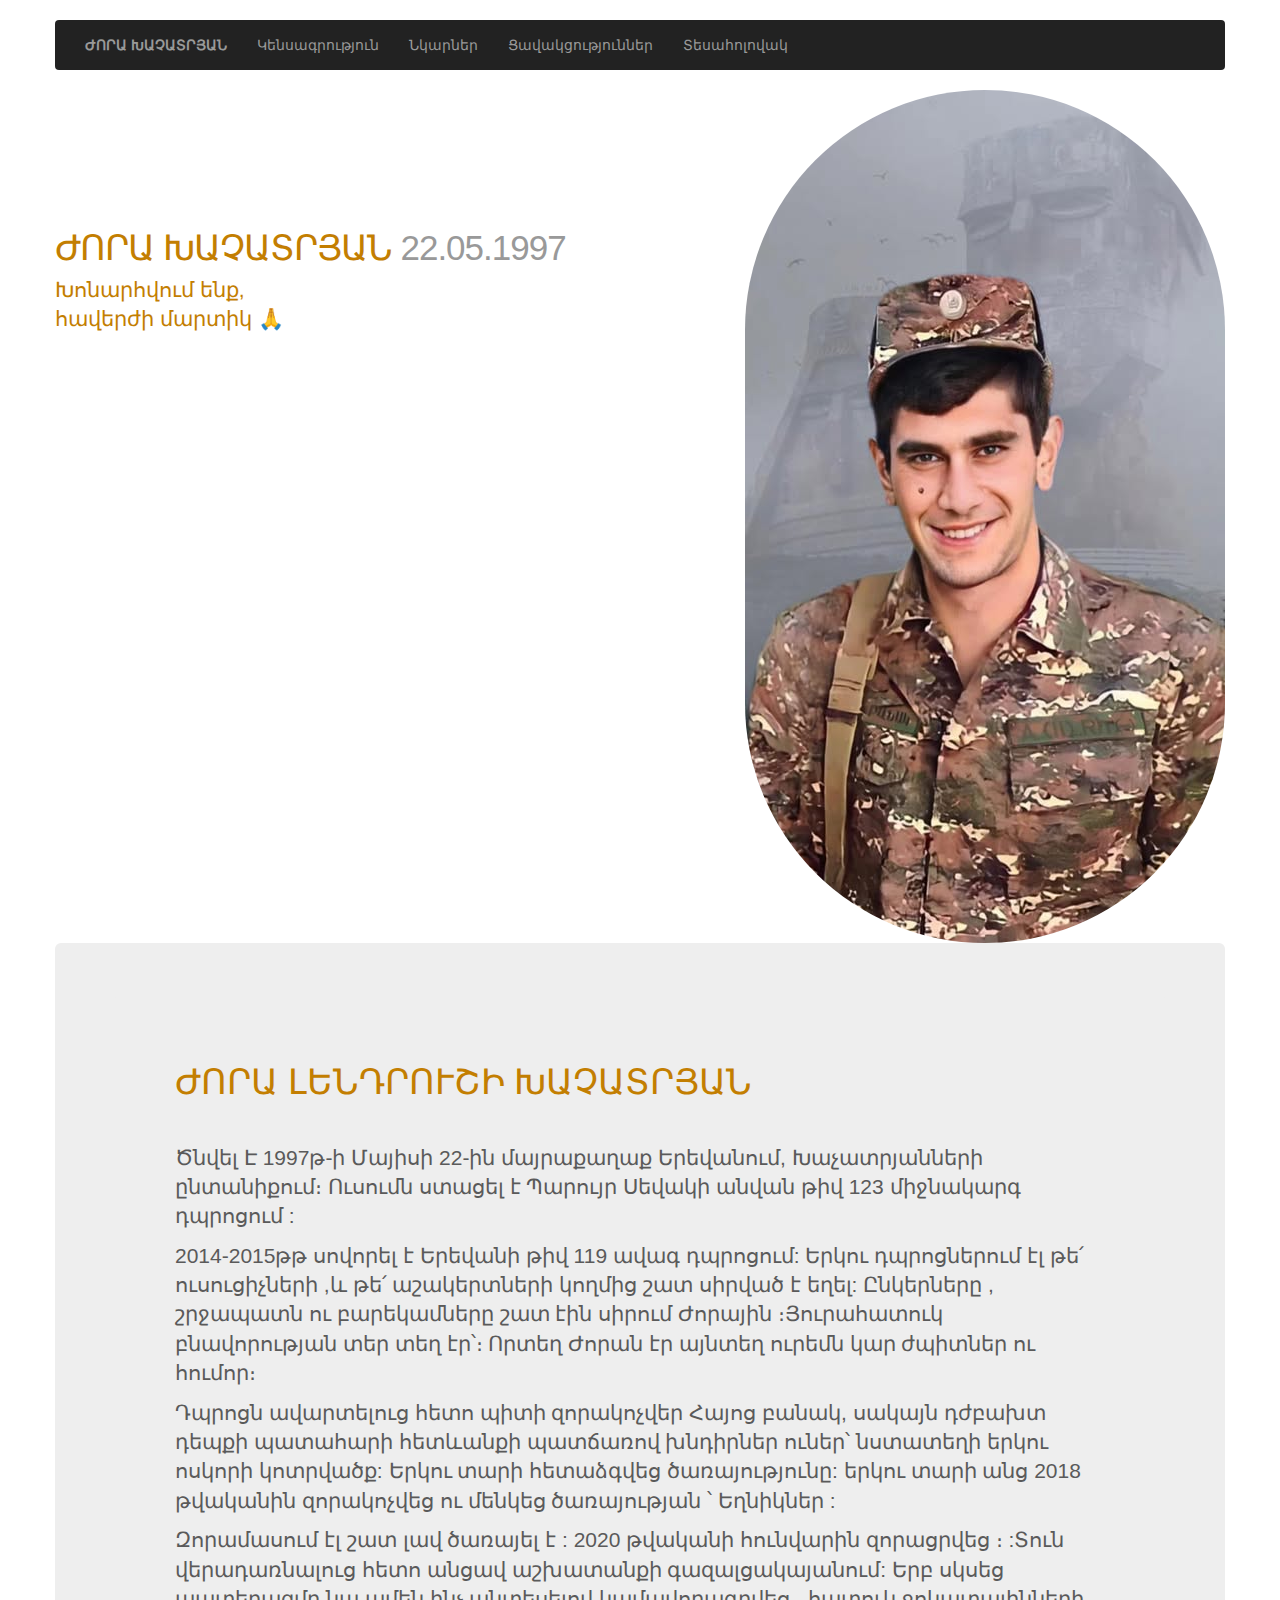
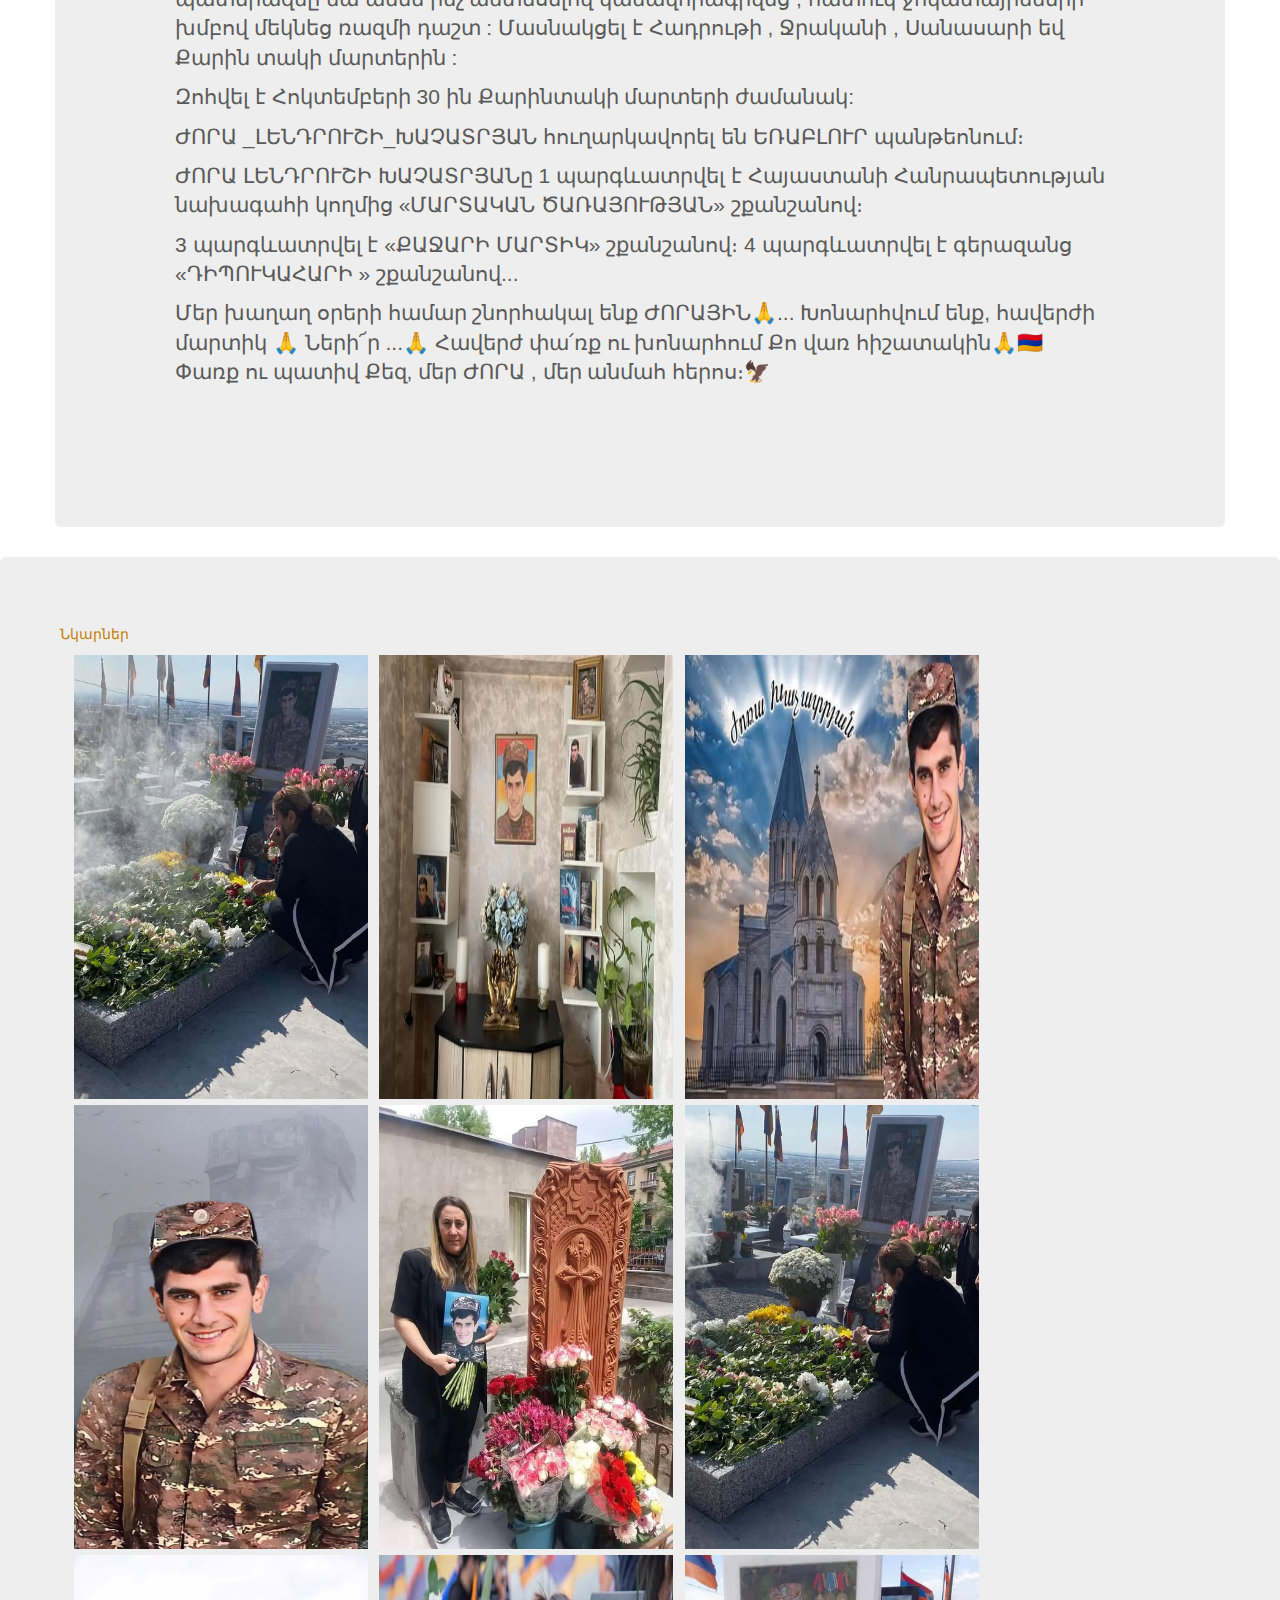
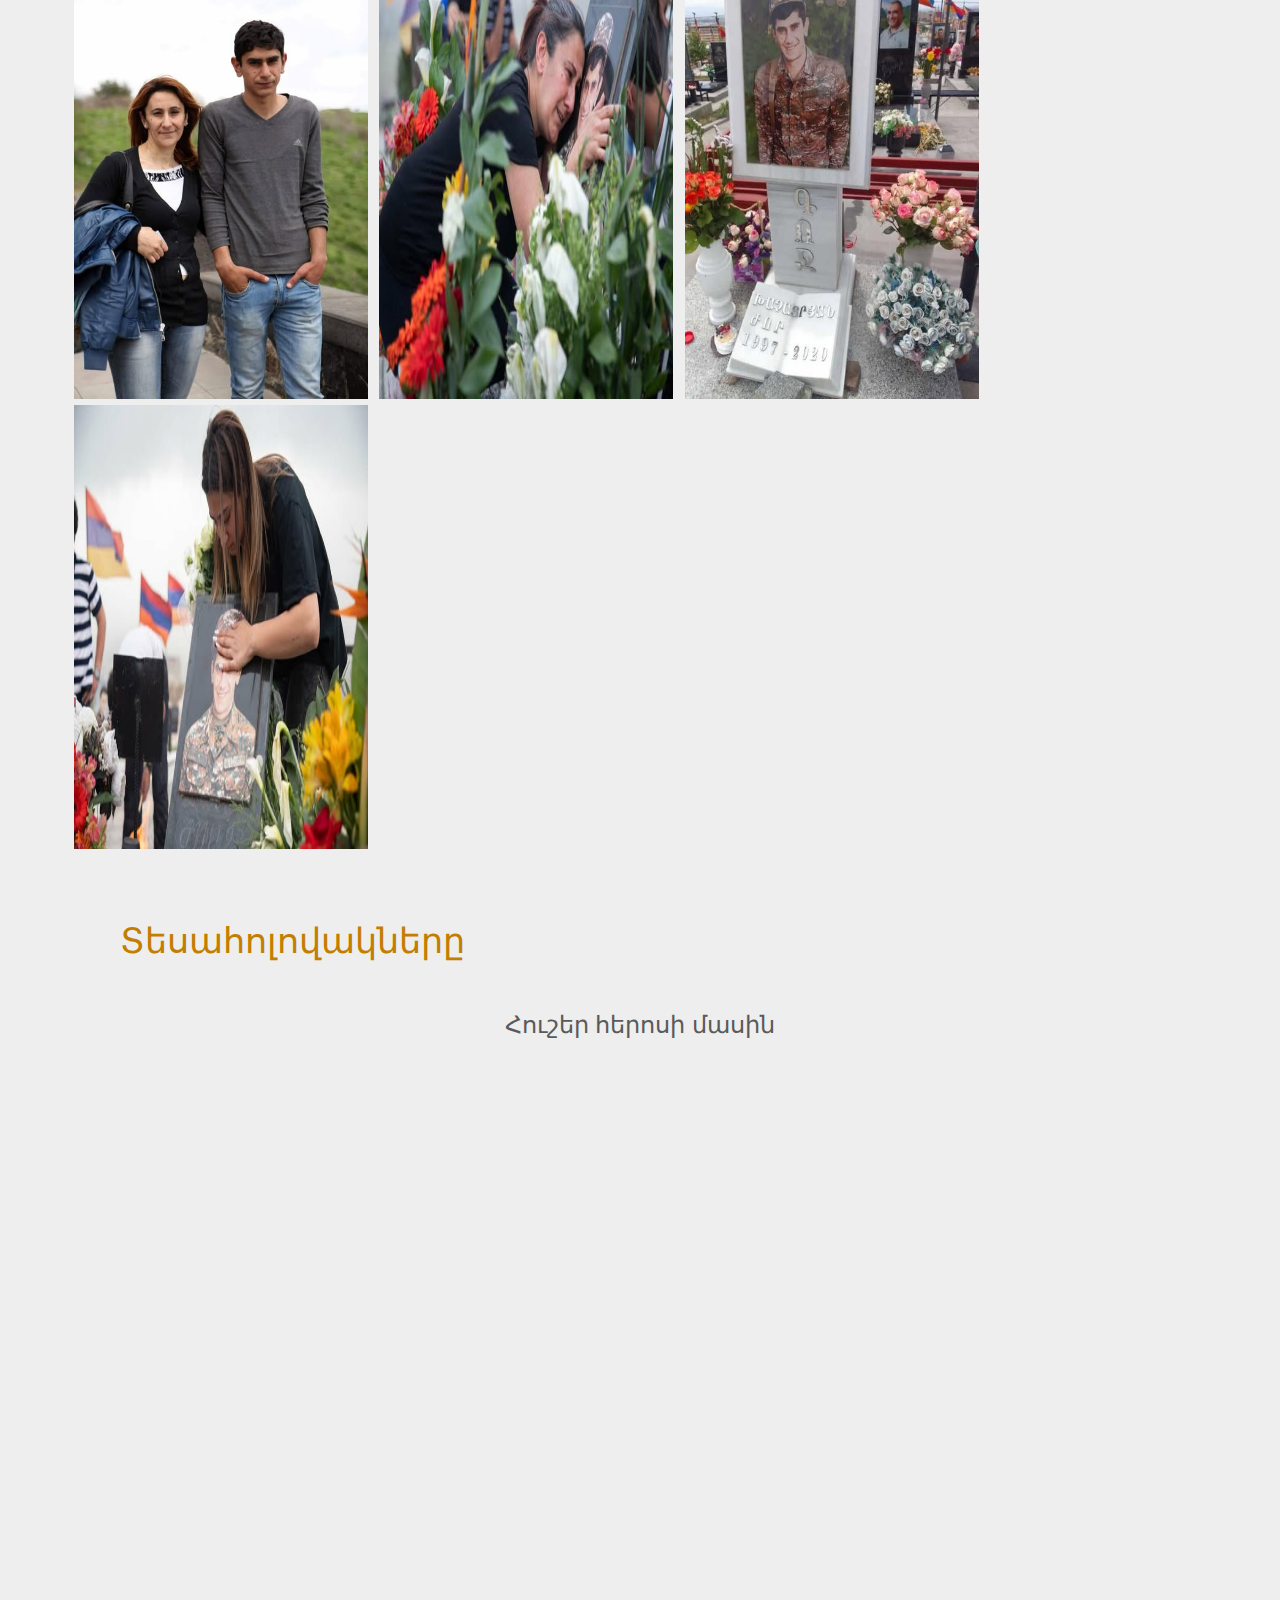
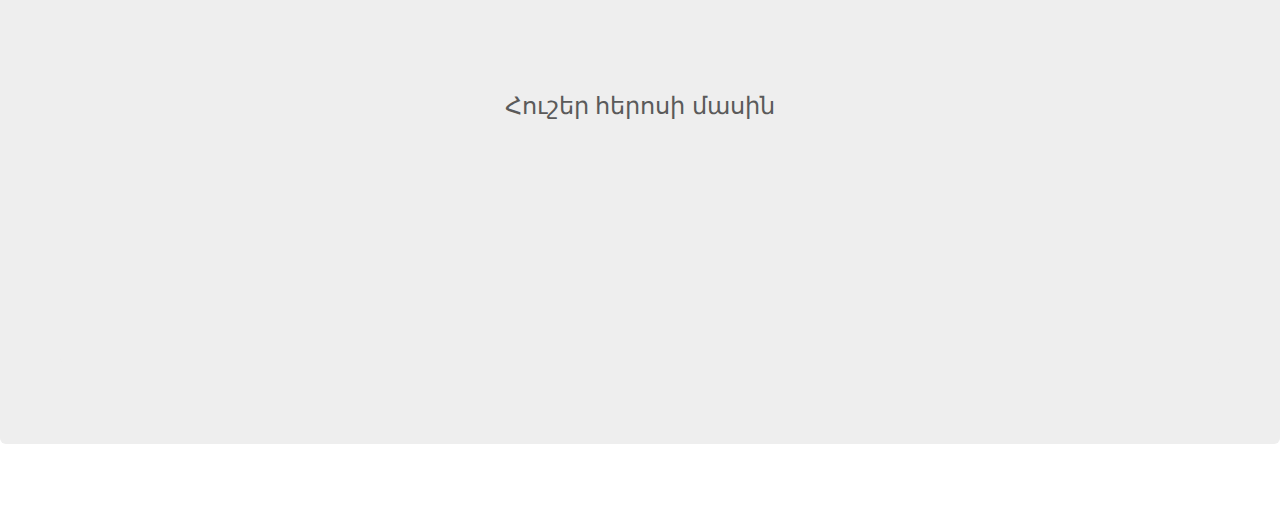
<file: index.html>
<!DOCTYPE html>
<html lang="en">
  <head>
    <meta charset="utf-8">
    <meta name="viewport" content="width=device-width, initial-scale=1.0">
    <meta name="description" content="">
    <meta name="author" content="">

    <title>ԺՈՐԱ ԽԱՉԱՏՐՅԱՆ</title>

    <!-- Bootstrap core CSS -->
    <link href="./assets/css/bootstrap.min.css" rel="stylesheet">
    <link href="./assets/css/bootstrap-glyphicons.css" rel="stylesheet">
    
    <!-- Remember template CSS -->
    <link href="./assets/css/remember.css" rel="stylesheet">
  </head>
  

<!-- NAVBAR
================================================== -->
  <body>
    <div class="navbar-wrapper">
      <div class="container">

        <div class="navbar navbar-inverse navbar-static-top">
          <div class="container">
    	    <button type="button" class="navbar-toggle" data-toggle="collapse" data-target=".nav-collapse">
    	      <span class="icon-bar"></span>
    	      <span class="icon-bar"></span>
    	      <span class="icon-bar"></span>
    	    </button>
            <div class="nav-collapse collapse">
              <ul class="nav navbar-nav">
                <li><a href="index.html"><B>ԺՈՐԱ ԽԱՉԱՏՐՅԱՆ</B></a></li>
                <li><a href="funeral.html">Կենսագրություն</a></li>
                <li><a href="photos.html">Նկարներ</a></li>
                <li><a href="condolences.html">Ցավակցություններ </a></li>
                <li><a href="contact.html">Տեսահոլովակ</a></li>
              </ul>
            </div>
          </div>
        </div>

      </div>
    </div>

    <!-- CENTRAL CONTAINER
    ================================================== -->
    <!-- Wrap the rest of the page in another container to center all the content. -->

    <div class="container remember">

      <!-- START THE CENTRAL SECTION -->

      <div class="lovedone">

        <img class="lovedone-image img-circle pull-right img-responsive" src="./images/494362445_495365286899459_3354845229758366863_n.jpg" alt="placeholder for the picture of your loved one.">

        <!-- Replace the placeholder image by removing the line above, and enabling the line below after uploading your own image. The ideal size is 512x512

        <img class="lovedone-image img-circle pull-right img-responsive" src="./images/lovedone.png"> -->

        <h2 class="lovedone-heading">ԺՈՐԱ ԽԱՉԱՏՐՅԱՆ  <span class="text-muted">22.05.1997</span></h2>
        <p class="lead">
            Խոնարհվում  ենք,  <BR />
             հավերժի  մարտիկ 🙏<BR />
            
        </p>
      </div>  
    </div>

    <!-- kesagrutyun -->

    <div class="container remember">

      <div class="jumbotron">
        <div class="jumbotron">
          <h2>ԺՈՐԱ  ԼԵՆԴՐՈՒՇԻ ԽԱՉԱՏՐՅԱՆ </h2>
          <hr>
          
           <p>Ծնվել Է  1997թ-ի  Մայիսի 22-ին մայրաքաղաք Երեվանում, Խաչատրյանների ընտանիքում։
 Ուսումն ստացել  է Պարույր Սեվակի անվան թիվ 123 միջնակարգ դպրոցում :</p>
           <p> 2014-2015թթ սովորել է Երեվանի թիվ 119 ավագ դպրոցում: Երկու դպրոցներում էլ թե՛ ուսուցիչների ,և թե՛ աշակերտների կողմից շատ սիրված է եղել:   Ընկերները , շրջապատն ու բարեկամները շատ էին սիրում Ժորային ։Յուրահատուկ բնավորության տեր տեղ էր՝։ Որտեղ Ժորան էր այնտեղ ուրեմն կար ժպիտներ ու հումոր։</p>
           <p>Դպրոցն ավարտելուց հետո պիտի զորակոչվեր Հայոց  բանակ, սակայն  դժբախտ դեպքի  պատահարի հետևանքի պատճառով խնդիրներ ուներ՝  նստատեղի երկու ոսկորի կոտրվածք: Երկու տարի հետաձգվեց ծառայությունը: երկու տարի անց  2018 թվականին զորակոչվեց ու մենկեց ծառայության ՝  Եղնիկներ : </p>
           <p>Զորամասում էլ շատ լավ ծառայել է : 2020 թվականի հունվարին զորացրվեց ։
:Տուն վերադառնալուց հետո անցավ աշխատանքի գազալցակայանում: 
Երբ սկսեց պատերազմը նա ամեն ինչ անտեսելով կամավորագրվեց , հատուկ ջոկատայինների խմբով մեկնեց ռազմի դաշտ : Մասնակցել է Հադրութի , Ջրականի , Սանասարի եվ Քարին տակի մարտերին :</p>
           <p>Զոհվել է Հոկտեմբերի 30 ին Քարինտակի մարտերի ժամանակ: </p>
           <p>ԺՈՐԱ _ԼԵՆԴՐՈՒՇԻ_ԽԱՉԱՏՐՅԱՆ հուղարկավորել են ԵՌԱԲԼՈՒՐ պանթեոնում։</p>
           <p>ԺՈՐԱ  ԼԵՆԴՐՈՒՇԻ ԽԱՉԱՏՐՅԱՆը 
1 պարգևատրվել է  Հայաստանի Հանրապետության նախագահի կողմից «ՄԱՐՏԱԿԱՆ  ԾԱՌԱՅՈՒԹՅԱՆ» շքանշանով։</p>
           <p>3 պարգևատրվել է «ՔԱՋԱՐԻ ՄԱՐՏԻԿ» շքանշանով։
4 պարգևատրվել է գերազանց  «ԴԻՊՈՒԿԱՀԱՐԻ » շքանշանով...</p>
           <p>Մեր խաղաղ օրերի համար շնորհակալ ենք  ԺՈՐԱՅԻՆ🙏...
Խոնարհվում  ենք,  հավերժի  մարտիկ 🙏
Ների՜ր ...🙏
Հավերժ փա՛ռք  ու խոնարհում  Քո վառ հիշատակին🙏🇦🇲
Փառք ու պատիվ Քեզ,  մեր  ԺՈՐԱ  ,  մեր անմահ հերոս։🦅</p>
           
       </div>
      </div>
      
    </div>
    <div class="jumbotron">
      <h2>Նկարներ</h2>
     <div class="container-img">
        <img src="./images/494356616_1228834172148052_6274327606723463774_n.jpg" alt="">
        <img src="./images/494356742_1862557797863394_8518954883113139532_n.jpg" alt="">
        <img src="./images/494360215_625755340484495_688193671686903647_n.jpg" alt="">
        <img src="./images/494362445_495365286899459_3354845229758366863_n.jpg" alt="">
        <img src="./images/494571414_4028279497447937_325251417513913851_n.jpg" alt="">
        <img src="./images/494574696_2486959394982359_249900470099413774_n.jpg" alt="">
        <img src="./images/mor het.jpg" alt="">
        <img src="./images/shir.jpg" alt="">
        <img src="./images/shirim.jpg" alt="">
        <img src="./images/shirimmayr.jpg" alt="">
       
       


     </div>
     
     

      
       
    <div class="container remember">

      <div class="jumbotron">
       
        
        <div class="jumbotron-video">
          <h2>Տեսահոլովակները</h2>
          <hr>
          <div style="text-align:center; margin-top: 30px;">
  <h3>Հուշեր հերոսի մասին</h3>
  <iframe width="300" height="170" src="https://www.youtube.com/embed/Io0DJbFy2HQ" 
          frameborder="0" allow="accelerometer; autoplay; clipboard-write; encrypted-media; gyroscope; picture-in-picture" 
          allowfullscreen></iframe>
</div>

          <div style="text-align:center; margin-top: 30px;">
 
  <iframe width="300" height="170" src="https://www.youtube.com/embed/ziY9tBGCQhU" 
          frameborder="0" allow="accelerometer; autoplay; clipboard-write; encrypted-media; gyroscope; picture-in-picture" 
          allowfullscreen></iframe>
</div>

          <div style="text-align:center; margin-top: 30px;">
  
  <iframe width="300" height="170" src="https://www.youtube.com/embed/4Kh1QCIma_w" 
          frameborder="0" allow="accelerometer; autoplay; clipboard-write; encrypted-media; gyroscope; picture-in-picture" 
          allowfullscreen></iframe>
</div>
<div style="text-align:center; margin-top: 30px;">
  <h3>Հուշեր հերոսի մասին</h3>
  <iframe width="300" height="170" src="https://www.youtube.com/embed/I-vR6sQhmf0" 
          frameborder="0" allow="accelerometer; autoplay; clipboard-write; encrypted-media; gyroscope; picture-in-picture" 
          allowfullscreen></iframe>
</div>


         
          
          
       
          
          
          

           
       </div>
      </div>
      
    </div>


    <!-- Bootstrap core JavaScript
    ================================================== -->
    <!-- Placed at the end of the document so the pages load faster -->
    <script src="./assets/js/jquery.js"></script>
    <script src="./assets/js/bootstrap.js"></script>
    <script src="./assets/js/holder.js"></script>

  </body>
</html>
</file>
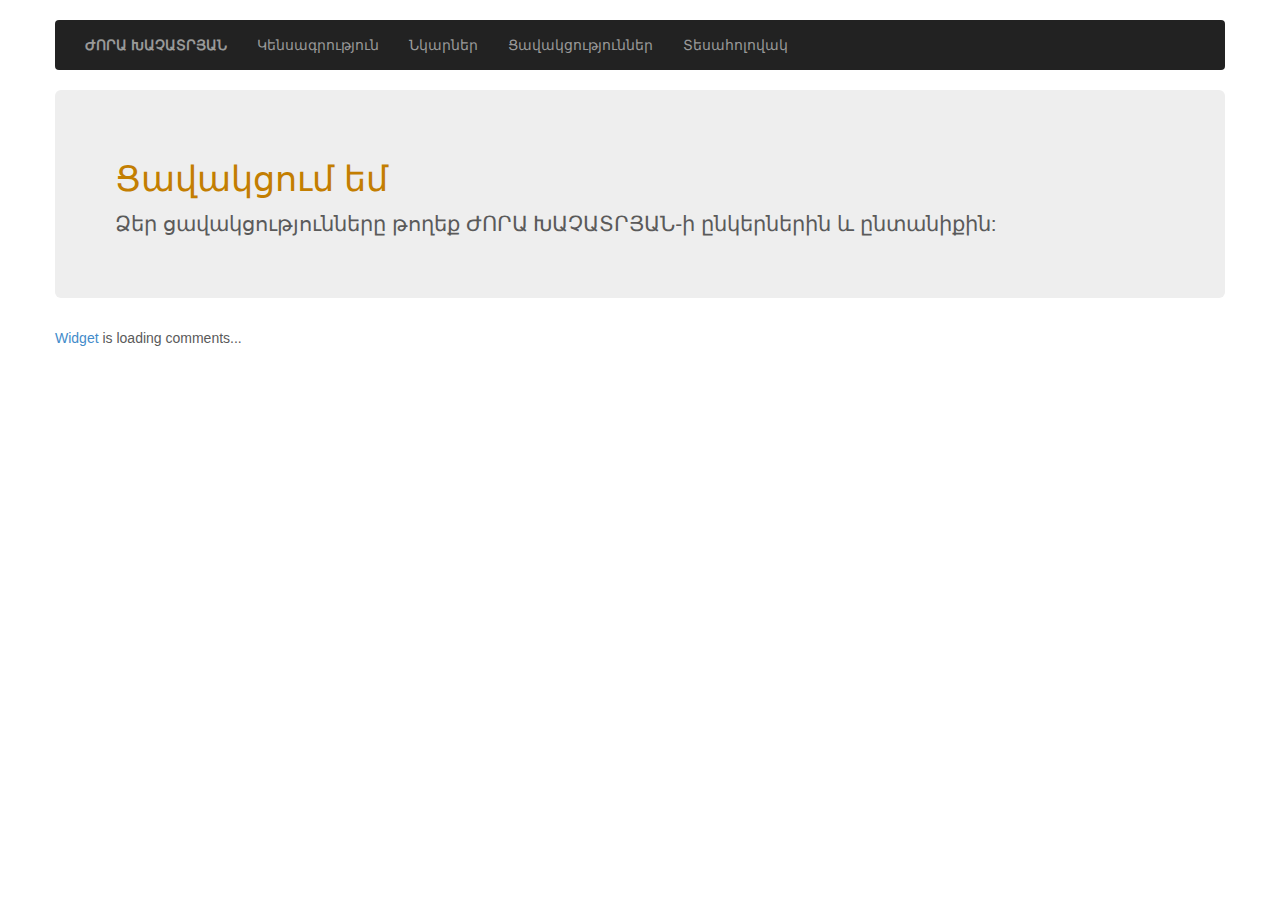
<file: condolences.html>
<!DOCTYPE html>
<html lang="en">
  <head>
    <meta charset="utf-8">
    <meta name="viewport" content="width=device-width, initial-scale=1.0">
    <meta name="description" content="">
    <meta name="author" content="">

    <title>ԺՈՐԱ ԽԱՉԱՏՐՅԱՆ</title>

    <!-- Bootstrap core CSS -->
    <link href="./assets/css/bootstrap.min.css" rel="stylesheet">
    <link href="./assets/css/bootstrap-glyphicons.css" rel="stylesheet">
    
    <!-- Remember template CSS -->
    <link href="./assets/css/remember.css" rel="stylesheet">
  </head>

<!-- NAVBAR
================================================== -->
  <body>
    <div class="navbar-wrapper">
      <div class="container">

        <div class="navbar navbar-inverse navbar-static-top">
          <div class="container">
          <button type="button" class="navbar-toggle" data-toggle="collapse" data-target=".nav-collapse">
            <span class="icon-bar"></span>
            <span class="icon-bar"></span>
            <span class="icon-bar"></span>
          </button>
            <div class="nav-collapse collapse">
              <ul class="nav navbar-nav">
                <li><a href="index.html"><B>ԺՈՐԱ ԽԱՉԱՏՐՅԱՆ</B></a></li>
                <li><a href="funeral.html">Կենսագրություն</a></li>
                <li><a href="photos.html">Նկարներ</a></li>
                <li><a href="condolences.html">Ցավակցություններ </a></li>
                <li><a href="contact.html">Տեսահոլովակ</a></li>
              </ul>
            </div>
          </div>
        </div>

      </div>
    </div>

    <!-- CENTRAL CONTAINER
    ================================================== -->
    <!-- Wrap the rest of the page in another container to center all the content. -->

    <div class="container remember">

    <div class="jumbotron">
         <h2>Ցավակցում եմ</h2>
          <p>
            Ձեր ցավակցությունները թողեք ԺՈՐԱ ԽԱՉԱՏՐՅԱՆ-ի ընկերներին և ընտանիքին:</p>
      </div>

      <!-- customize labels of htmlcommentbox.com -->
<script>
// This code goes ABOVE the main HTML Comment Box code!
// replace the text in the single quotes below to customize labels.
hcb_user = {
    //L10N
    comments_header : "&nbsp;",
    name_label : 'Name',
    content_label: 'Contribute your condolences',
    submit : 'Send',
    logout_link : '<img title="log out" src="//www.htmlcommentbox.com/static/images/door_out.png" alt="[logout]" class="hcb-icon"/>',
    admin_link : '<img src="//www.htmlcommentbox.com/static/images/door_in.png" alt="[login]" class="hcb-icon"/>',
    no_comments_msg: '...',
    add:'Contribute your condolences',
    again: 'Add another message',
    rss:'<img src="//www.htmlcommentbox.com/static/images/feed.png" class="hcb-icon" alt="rss"/> ',
    said:'wrote:',
    prev_page:'<img src="//www.htmlcommentbox.com/static/images/arrow_left.png" class="hcb-icon" title="previous page" alt="[prev]"/>',
    next_page:'<img src="//www.htmlcommentbox.com/static/images/arrow_right.png" class="hcb-icon" title="next page" alt="[next]"/>',
    showing:'Condolences',
    to:'until',
    website_label:'website (optional)',
    email_label:'email',
    anonymous:'Anonymous',
    mod_label:'(mod)',
    subscribe:'Email me other condolences',
    are_you_sure:'Are you sure you want to report this?',
    
    reply:'<img src="//www.htmlcommentbox.com/static/images/reply.png"/> reply',
    flag:'<img src="//www.htmlcommentbox.com/static/images/flag.png"/> flag',
    like:'<img src="//www.htmlcommentbox.com/static/images/like.png"/> like',
    
    //dates
    days_ago:'days ago',
    hours_ago:'hours ago',
    minutes_ago:'minutes ago',
    within_the_last_minute:'within the last minute',

    msg_thankyou:'Thank you for your condolences',
    msg_approval:'(this message is not published until approved)',
    msg_approval_required:'Thank you for your condolences! Your condolences will appear once approved by a moderator.',
    
    err_bad_html:'Your comment contained bad html.',
    err_bad_email:'Please enter a valid email address.',
    err_too_frequent:'You need to wait a few seconds between multiple contributions',
    err_comment_empty:'Empty messages are not accepted.',
    err_denied:'Your condolences have not been posted.',

    //SETTINGS
    MAX_CHARS: 2048,
    PAGE:'', // ID of the webpage to show comments for. defaults to the webpage the user is currently visiting.
    RELATIVE_DATES:true // show dates in the form "X hours ago." etc.
};
</script>
<!-- done customizing labels of htmlcommentbox.com -->

<!-- begin htmlcommentbox.com WITHOUT MODERATOR CODE -->
 <div id="HCB_comment_box"><a href="http://www.htmlcommentbox.com">Widget</a> is loading comments...</div>
 <link rel="stylesheet" type="text/css" href="//www.htmlcommentbox.com/static/skins/bootstrap/twitter-bootstrap.css?v=0" />
 <script type="text/javascript" id="hcb"> /*<!--*/ if(!window.hcb_user){hcb_user={};} (function(){var s=document.createElement("script"), l=(""+window.location).replace(/'/g,"%27") || hcb_user.PAGE, h="//www.htmlcommentbox.com";s.setAttribute("type","text/javascript");s.setAttribute("src", h+"/jread?page="+encodeURIComponent(l).replace("+","%2B")+"&opts=16862&num=10");if (typeof s!="undefined") document.getElementsByTagName("head")[0].appendChild(s);})(); /*-->*/ </script>
<!-- end htmlcommentbox.com -->

    <!-- Bootstrap core JavaScript
    ================================================== -->
    <!-- Placed at the end of the document so the pages load faster -->
    <script src="./assets/js/jquery.js"></script>
    <script src="./assets/js/bootstrap.js"></script>
    <script src="./assets/js/holder.js"></script>

    
  </body>
</html>
</file>
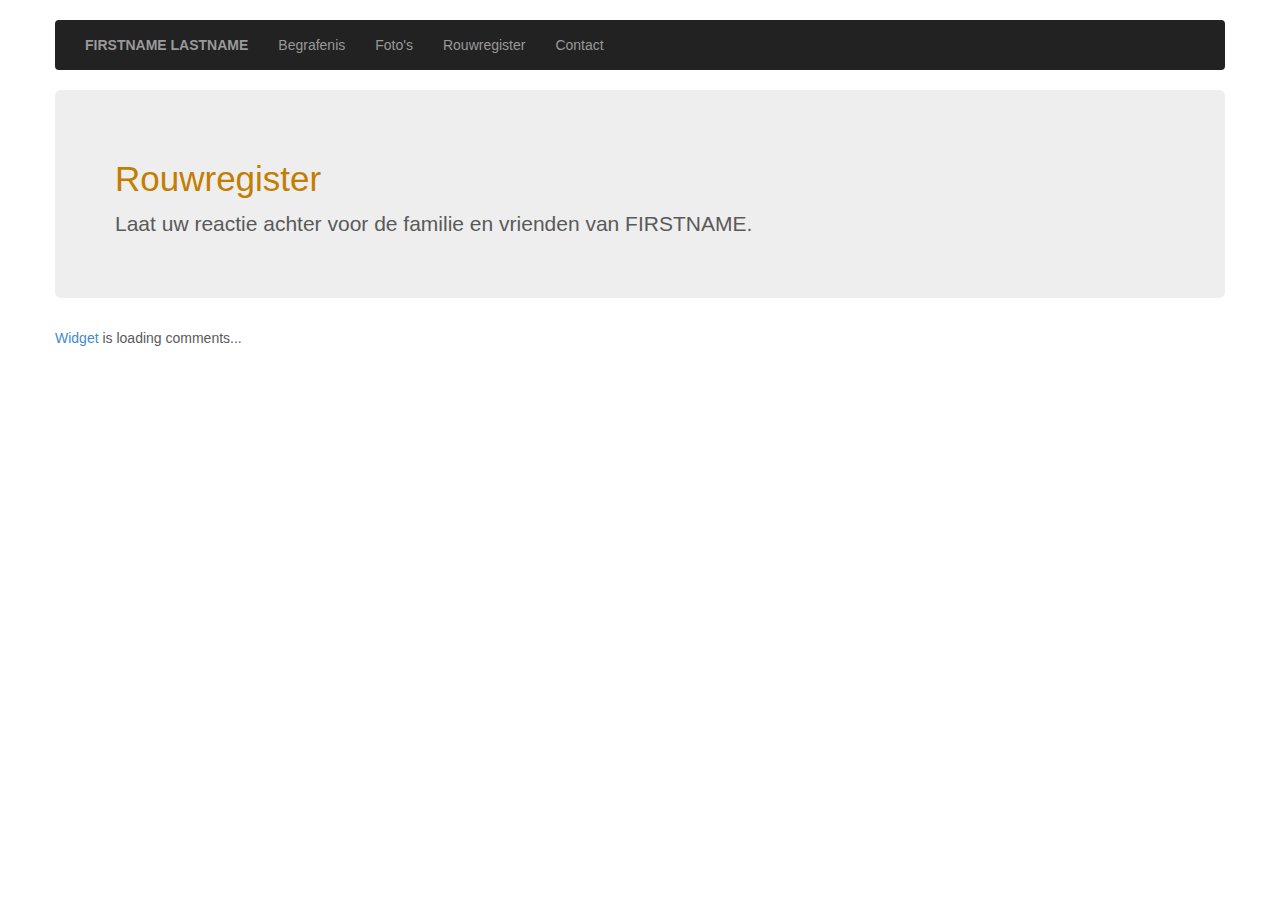
<file: condolences_NL.html>
<!DOCTYPE html>
<html lang="en">
  <head>
    <meta charset="utf-8">
    <meta name="viewport" content="width=device-width, initial-scale=1.0">
    <meta name="description" content="">
    <meta name="author" content="">

    <title>In memoriam FIRSTNAME LASTNAME</title>

    <!-- Bootstrap core CSS -->
    <link href="./assets/css/bootstrap.min.css" rel="stylesheet">
    <link href="./assets/css/bootstrap-glyphicons.css" rel="stylesheet">
    
    <!-- Remember template CSS -->
    <link href="./assets/css/remember.css" rel="stylesheet">
  </head>

<!-- NAVBAR
================================================== -->
  <body>
    <div class="navbar-wrapper">
      <div class="container">

        <div class="navbar navbar-inverse navbar-static-top">
          <div class="container">
          <button type="button" class="navbar-toggle" data-toggle="collapse" data-target=".nav-collapse">
            <span class="icon-bar"></span>
            <span class="icon-bar"></span>
            <span class="icon-bar"></span>
          </button>
            <div class="nav-collapse collapse">
              <ul class="nav navbar-nav">
                <li><a href="index.html"><B>FIRSTNAME LASTNAME</B></a></li>
                <li><a href="funeral.html">Begrafenis</a></li>
                <li><a href="photos.html">Foto's</a></li>
                <li><a href="condolences.html">Rouwregister</a></li>
                <li><a href="contact.html">Contact</a></li>
              </ul>
            </div>
          </div>
        </div>

      </div>
    </div>

    <!-- CENTRAL CONTAINER
    ================================================== -->
    <!-- Wrap the rest of the page in another container to center all the content. -->

    <div class="container remember">

    <div class="jumbotron">
         <h2>Rouwregister</h2>
          <p>Laat uw reactie achter voor de familie en vrienden van FIRSTNAME.</p>
      </div>

      <!-- customize labels of htmlcommentbox.com -->
<script>
// This code goes ABOVE the main HTML Comment Box code!
// replace the text in the single quotes below to customize labels.
hcb_user = {
    //L10N
    comments_header : "&nbsp;",
    name_label : 'Name',
    content_label: 'Contribute your condolences',
    submit : 'Send',
    logout_link : '<img title="log out" src="//www.htmlcommentbox.com/static/images/door_out.png" alt="[logout]" class="hcb-icon"/>',
    admin_link : '<img src="//www.htmlcommentbox.com/static/images/door_in.png" alt="[login]" class="hcb-icon"/>',
    no_comments_msg: '...',
    add:'Contribute your condolences',
    again: 'Add another message',
    rss:'<img src="//www.htmlcommentbox.com/static/images/feed.png" class="hcb-icon" alt="rss"/> ',
    said:'wrote:',
    prev_page:'<img src="//www.htmlcommentbox.com/static/images/arrow_left.png" class="hcb-icon" title="previous page" alt="[prev]"/>',
    next_page:'<img src="//www.htmlcommentbox.com/static/images/arrow_right.png" class="hcb-icon" title="next page" alt="[next]"/>',
    showing:'Condolences',
    to:'until',
    website_label:'website (optional)',
    email_label:'email',
    anonymous:'Anonymous',
    mod_label:'(mod)',
    subscribe:'Email me other condolences',
    are_you_sure:'Are you sure you want to report this?',
    
    reply:'<img src="//www.htmlcommentbox.com/static/images/reply.png"/> reply',
    flag:'<img src="//www.htmlcommentbox.com/static/images/flag.png"/> flag',
    like:'<img src="//www.htmlcommentbox.com/static/images/like.png"/> like',
    
    //dates
    days_ago:'days ago',
    hours_ago:'hours ago',
    minutes_ago:'minutes ago',
    within_the_last_minute:'within the last minute',

    msg_thankyou:'Thank you for your condolences',
    msg_approval:'(this message is not published until approved)',
    msg_approval_required:'Thank you for your condolences! Your condolences will appear once approved by a moderator.',
    
    err_bad_html:'Your comment contained bad html.',
    err_bad_email:'Please enter a valid email address.',
    err_too_frequent:'You need to wait a few seconds between multiple contributions',
    err_comment_empty:'Empty messages are not accepted.',
    err_denied:'Your condolences have not been posted.',

    //SETTINGS
    MAX_CHARS: 2048,
    PAGE:'', // ID of the webpage to show comments for. defaults to the webpage the user is currently visiting.
    RELATIVE_DATES:true // show dates in the form "X hours ago." etc.
};
</script>
<!-- done customizing labels of htmlcommentbox.com -->

<!-- begin htmlcommentbox.com WITHOUT MODERATOR CODE -->
 <div id="HCB_comment_box"><a href="http://www.htmlcommentbox.com">Widget</a> is loading comments...</div>
 <link rel="stylesheet" type="text/css" href="//www.htmlcommentbox.com/static/skins/bootstrap/twitter-bootstrap.css?v=0" />
 <script type="text/javascript" id="hcb"> /*<!--*/ if(!window.hcb_user){hcb_user={};} (function(){var s=document.createElement("script"), l=(""+window.location).replace(/'/g,"%27") || hcb_user.PAGE, h="//www.htmlcommentbox.com";s.setAttribute("type","text/javascript");s.setAttribute("src", h+"/jread?page="+encodeURIComponent(l).replace("+","%2B")+"&opts=16862&num=10");if (typeof s!="undefined") document.getElementsByTagName("head")[0].appendChild(s);})(); /*-->*/ </script>
<!-- end htmlcommentbox.com -->

    <!-- Bootstrap core JavaScript
    ================================================== -->
    <!-- Placed at the end of the document so the pages load faster -->
    <script src="./assets/js/jquery.js"></script>
    <script src="./assets/js/bootstrap.js"></script>
    <script src="./assets/js/holder.js"></script>

    
  </body>
</html>
</file>
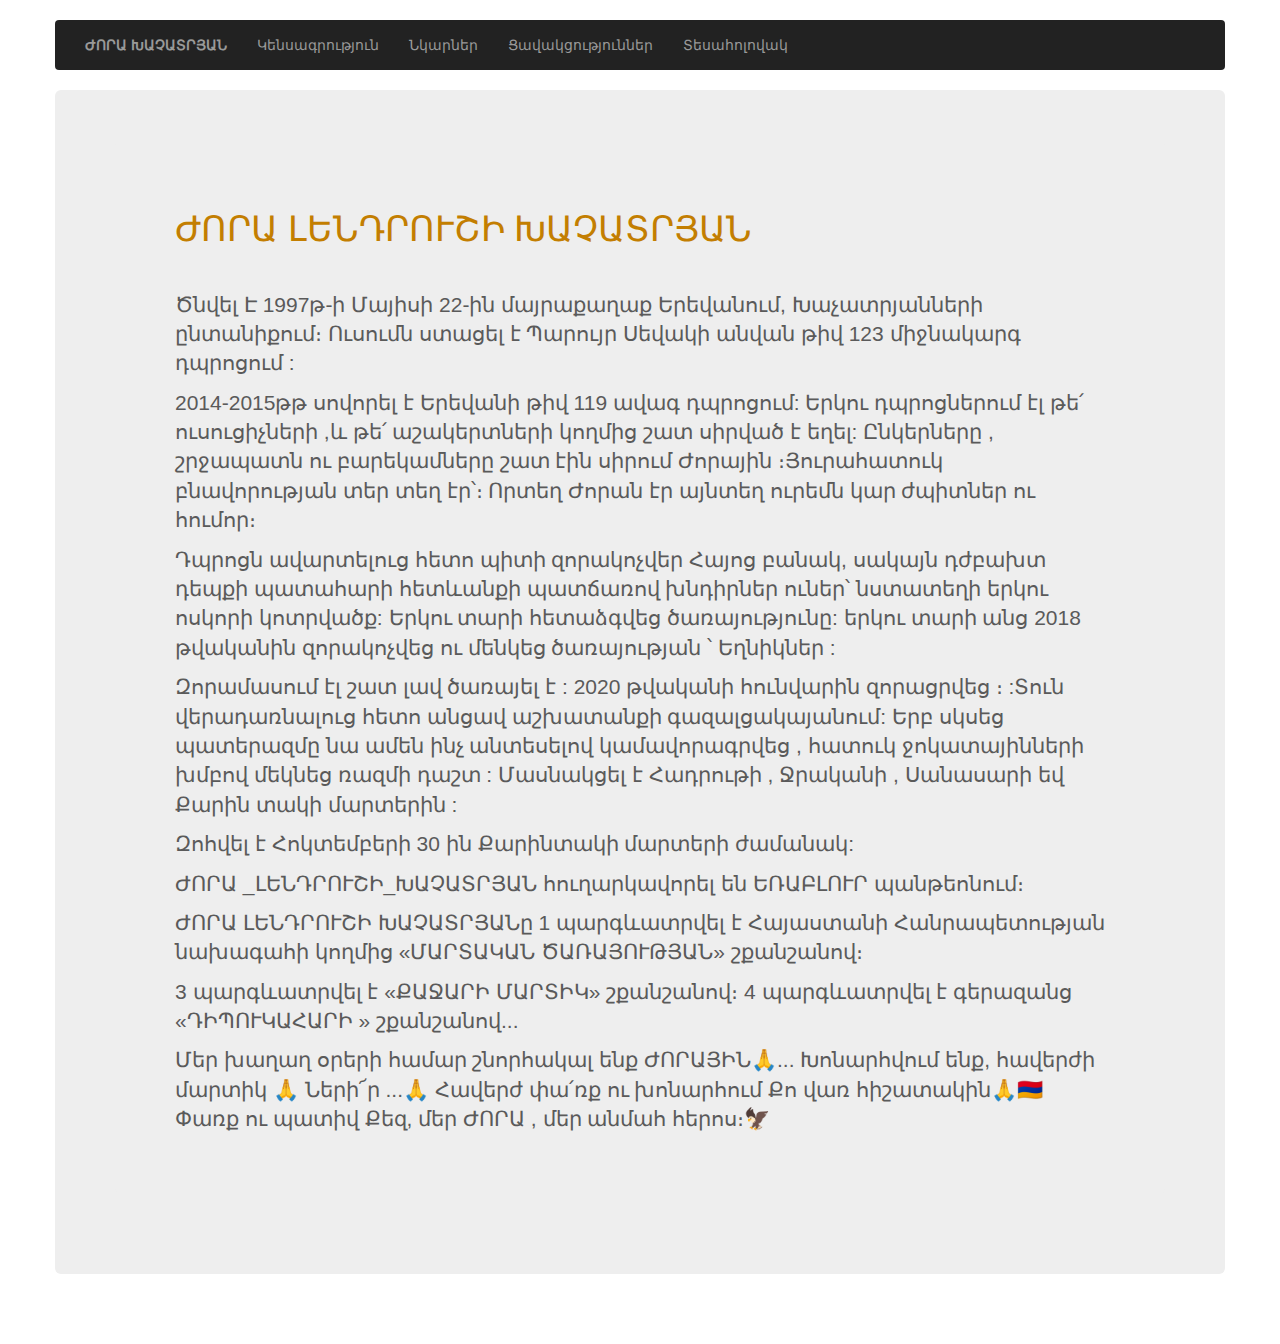
<file: funeral.html>
<!DOCTYPE html>
<html lang="en">
  <head>
    <meta charset="utf-8">
    <meta name="viewport" content="width=device-width, initial-scale=1.0">
    <meta name="description" content="">
    <meta name="author" content="">

    <title>ԺՈՐԱ ԽԱՉԱՏՐՅԱՆ</title>

    <!-- Bootstrap core CSS -->
    <link href="./assets/css/bootstrap.min.css" rel="stylesheet">
    <link href="./assets/css/bootstrap-glyphicons.css" rel="stylesheet">
    
    <!-- Remember template CSS -->
    <link href="./assets/css/remember.css" rel="stylesheet">
  </head>

<!-- NAVBAR
================================================== -->
  <body>
    <div class="navbar-wrapper">
      <div class="container">

        <div class="navbar navbar-inverse navbar-static-top">
          <div class="container">
          <button type="button" class="navbar-toggle" data-toggle="collapse" data-target=".nav-collapse">
            <span class="icon-bar"></span>
            <span class="icon-bar"></span>
            <span class="icon-bar"></span>
          </button>
            <div class="nav-collapse collapse">
              <ul class="nav navbar-nav">
                <li><a href="index.html"><B>ԺՈՐԱ ԽԱՉԱՏՐՅԱՆ</B></a></li>
                <li><a href="funeral.html">Կենսագրություն</a></li>
                <li><a href="photos.html">Նկարներ</a></li>
                <li><a href="condolences.html">Ցավակցություններ </a></li>
                <li><a href="contact.html">Տեսահոլովակ</a></li>
              </ul>
            </div>
          </div>
        </div>

      </div>
    </div>

    <!-- CENTRAL CONTAINER
    ================================================== -->
    <!-- Wrap the rest of the page in another container to center all the content. -->

    <div class="container remember">

      <div class="jumbotron">
        <div class="jumbotron">
          <h2>ԺՈՐԱ  ԼԵՆԴՐՈՒՇԻ ԽԱՉԱՏՐՅԱՆ </h2>
          <hr>
          
           <p>Ծնվել Է  1997թ-ի  Մայիսի 22-ին մայրաքաղաք Երեվանում, Խաչատրյանների ընտանիքում։
 Ուսումն ստացել  է Պարույր Սեվակի անվան թիվ 123 միջնակարգ դպրոցում :</p>
           <p> 2014-2015թթ սովորել է Երեվանի թիվ 119 ավագ դպրոցում: Երկու դպրոցներում էլ թե՛ ուսուցիչների ,և թե՛ աշակերտների կողմից շատ սիրված է եղել:   Ընկերները , շրջապատն ու բարեկամները շատ էին սիրում Ժորային ։Յուրահատուկ բնավորության տեր տեղ էր՝։ Որտեղ Ժորան էր այնտեղ ուրեմն կար ժպիտներ ու հումոր։</p>
           <p>Դպրոցն ավարտելուց հետո պիտի զորակոչվեր Հայոց  բանակ, սակայն  դժբախտ դեպքի  պատահարի հետևանքի պատճառով խնդիրներ ուներ՝  նստատեղի երկու ոսկորի կոտրվածք: Երկու տարի հետաձգվեց ծառայությունը: երկու տարի անց  2018 թվականին զորակոչվեց ու մենկեց ծառայության ՝  Եղնիկներ : </p>
           <p>Զորամասում էլ շատ լավ ծառայել է : 2020 թվականի հունվարին զորացրվեց ։
:Տուն վերադառնալուց հետո անցավ աշխատանքի գազալցակայանում: 
Երբ սկսեց պատերազմը նա ամեն ինչ անտեսելով կամավորագրվեց , հատուկ ջոկատայինների խմբով մեկնեց ռազմի դաշտ : Մասնակցել է Հադրութի , Ջրականի , Սանասարի եվ Քարին տակի մարտերին :</p>
           <p>Զոհվել է Հոկտեմբերի 30 ին Քարինտակի մարտերի ժամանակ: </p>
           <p>ԺՈՐԱ _ԼԵՆԴՐՈՒՇԻ_ԽԱՉԱՏՐՅԱՆ հուղարկավորել են ԵՌԱԲԼՈՒՐ պանթեոնում։</p>
           <p>ԺՈՐԱ  ԼԵՆԴՐՈՒՇԻ ԽԱՉԱՏՐՅԱՆը 
1 պարգևատրվել է  Հայաստանի Հանրապետության նախագահի կողմից «ՄԱՐՏԱԿԱՆ  ԾԱՌԱՅՈՒԹՅԱՆ» շքանշանով։</p>
           <p>3 պարգևատրվել է «ՔԱՋԱՐԻ ՄԱՐՏԻԿ» շքանշանով։
4 պարգևատրվել է գերազանց  «ԴԻՊՈՒԿԱՀԱՐԻ » շքանշանով...</p>
           <p>Մեր խաղաղ օրերի համար շնորհակալ ենք  ԺՈՐԱՅԻՆ🙏...
Խոնարհվում  ենք,  հավերժի  մարտիկ 🙏
Ների՜ր ...🙏
Հավերժ փա՛ռք  ու խոնարհում  Քո վառ հիշատակին🙏🇦🇲
Փառք ու պատիվ Քեզ,  մեր  ԺՈՐԱ  ,  մեր անմահ հերոս։🦅</p>
           
       </div>
      </div>

    <!-- Bootstrap core JavaScript
    ================================================== -->
    <!-- Placed at the end of the document so the pages load faster -->
    <script src="./assets/js/jquery.js"></script>
    <script src="./assets/js/bootstrap.js"></script>
    <script src="./assets/js/holder.js"></script>

  </body>
</html>
</file>
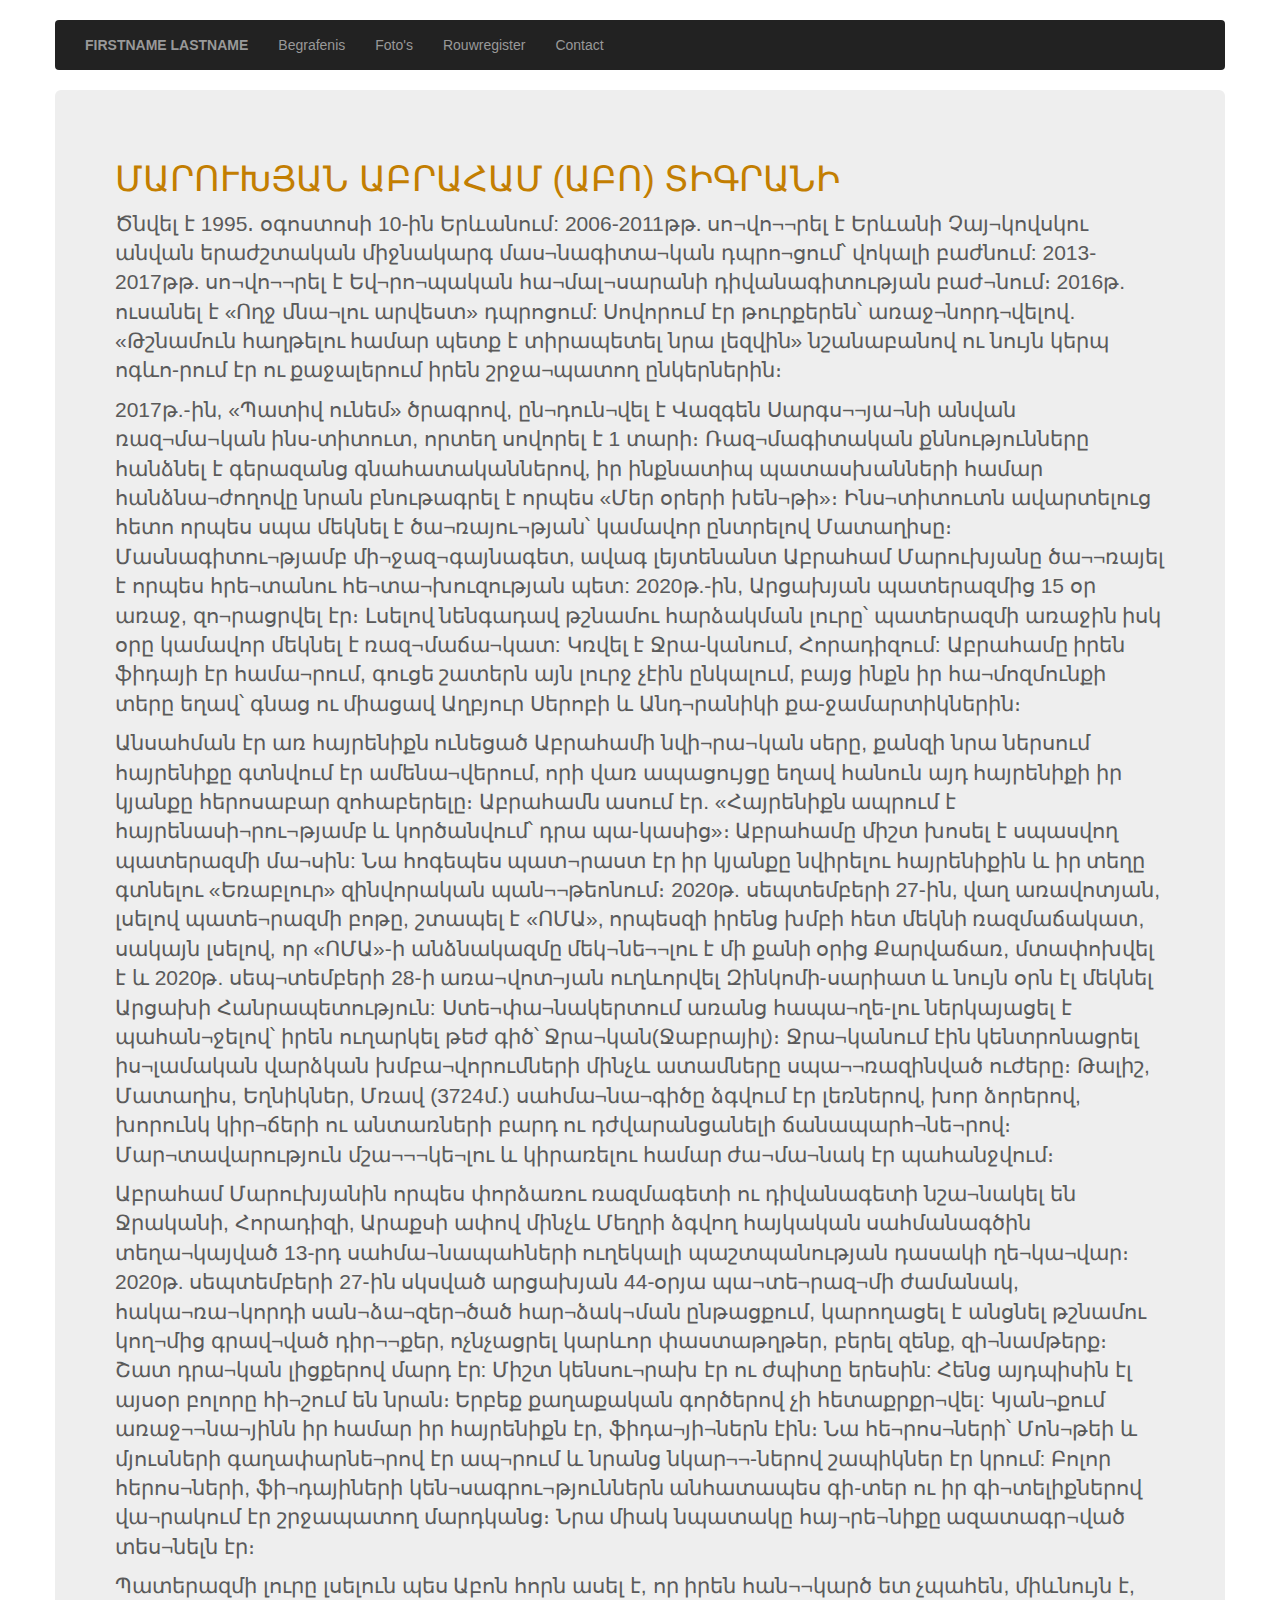
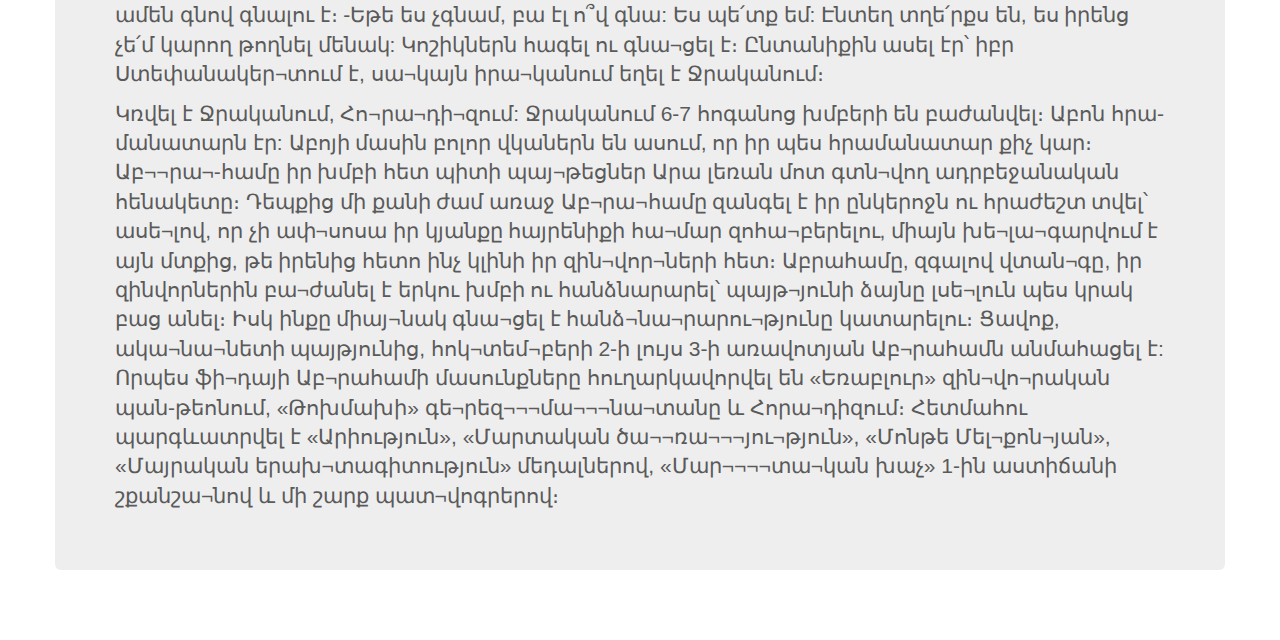
<file: funeral_NL.html>
<!DOCTYPE html>
<html lang="en">
  <head>
    <meta charset="utf-8">
    <meta name="viewport" content="width=device-width, initial-scale=1.0">
    <meta name="description" content="">
    <meta name="author" content="">

    <title>In memoriam FIRSTNAME LASTNAME</title>

    <!-- Bootstrap core CSS -->
    <link href="./assets/css/bootstrap.min.css" rel="stylesheet">
    <link href="./assets/css/bootstrap-glyphicons.css" rel="stylesheet">
    
    <!-- Remember template CSS -->
    <link href="./assets/css/remember.css" rel="stylesheet">
  </head>

  <!-- NAVBAR
  ================================================== -->
  <body>
  <div class="navbar-wrapper">
    <div class="container">

      <div class="navbar navbar-inverse navbar-static-top">
        <div class="container">
          <button type="button" class="navbar-toggle" data-toggle="collapse" data-target=".nav-collapse">
            <span class="icon-bar"></span>
            <span class="icon-bar"></span>
            <span class="icon-bar"></span>
          </button>
          <div class="nav-collapse collapse">
            <ul class="nav navbar-nav">
              <li><a href="index.html"><B>FIRSTNAME LASTNAME</B></a></li>
              <li><a href="funeral.html">Begrafenis</a></li>
              <li><a href="photos.html">Foto's</a></li>
              <li><a href="condolences.html">Rouwregister</a></li>
              <li><a href="contact.html">Contact</a></li>
            </ul>
          </div>
        </div>
      </div>

    </div>
  </div>

    <!-- CENTRAL CONTAINER
    ================================================== -->
    <!-- Wrap the rest of the page in another container to center all the content. -->

    <div class="container remember">

      <div class="jumbotron">
         <h2>ՄԱՐՈՒԽՅԱՆ ԱԲՐԱՀԱՄ (ԱԲՈ) ՏԻԳՐԱՆԻ</h2>
          <p>Ծնվել է 1995․ օգոստոսի 10-ին Երևանում: 2006-2011թթ. սո¬վո¬¬րել է Երևանի Չայ¬կովսկու անվան երաժշտական միջնակարգ մաս¬նագիտա¬կան դպրո¬ցում՝ վոկալի բաժնում: 2013-2017թթ. սո¬վո¬¬րել է Եվ¬րո¬պական հա¬մալ¬սարանի դիվանագիտության բաժ¬նում։ 
            2016թ. ուսանել է «Ողջ մնա¬լու արվեստ» դպրոցում: Սովորում էր թուրքերեն՝ առաջ¬նորդ¬վելով. «Թշնամուն հաղթելու համար պետք է տիրապետել նրա լեզվին» նշանաբանով ու նույն կերպ ոգևո-րում էր ու քաջալերում իրեն շրջա¬պատող ընկերներին։ 
            </p>
          <p>2017թ.-ին, «Պատիվ ունեմ» ծրագրով, ըն¬դուն¬վել է Վազգեն Սարգս¬¬յա¬նի անվան ռազ¬մա¬կան ինս-տիտուտ, որտեղ սովորել է 1 տարի։ Ռազ¬մագիտական քննությունները հանձնել է գերազանց գնահատականներով, իր ինքնատիպ պատասխանների համար հանձնա¬ժողովը նրան բնութագրել է որպես «Մեր օրերի խեն¬թի»։ Ինս¬տիտուտն ավարտելուց հետո որպես սպա մեկնել է ծա¬ռայու¬թյան՝ կամավոր ընտրելով Մատաղիսը։ Մասնագիտու¬թյամբ մի¬ջազ¬գայնագետ, ավագ լեյտենանտ Աբրահամ Մարուխյանը ծա¬¬ռայել է որպես հրե¬տանու հե¬տա¬խուզության պետ:  
            2020թ.-ին, Արցախյան պատերազմից 15 օր առաջ, զո¬րացրվել էր։ Լսելով նենգադավ թշնամու հարձակման լուրը՝ պատերազմի առաջին իսկ օրը կամավոր մեկնել է ռազ¬մաճա¬կատ: Կռվել է Ջրա-կանում, Հորադիզում: Աբրահամը իրեն ֆիդայի էր համա¬րում, գուցե շատերն այն լուրջ չէին ընկալում, բայց ինքն իր հա¬մոզմունքի տերը եղավ՝ գնաց ու միացավ Աղբյուր Սերոբի և Անդ¬րանիկի քա-ջամարտիկներին։ 
            </p>
          <p>Անսահման էր առ հայրենիքն ունեցած Աբրահամի նվի¬րա¬կան սերը, քանզի նրա ներսում հայրենիքը գտնվում էր ամենա¬վերում, որի վառ ապացույցը եղավ հանուն այդ հայրենիքի իր կյանքը հերոսաբար զոհաբերելը։
            Աբրահամն ասում էր. «Հայրենիքն ապրում է հայրենասի¬րու¬թյամբ և կործանվում՝ դրա պա-կասից»։ Աբրահամը միշտ խոսել է սպասվող պատերազմի մա¬սին: Նա հոգեպես պատ¬րաստ էր իր կյանքը նվիրելու հայրենիքին և իր տեղը գտնելու «Եռաբլուր» զինվորական պան¬¬թեոնում։
            2020թ. սեպտեմբերի 27-ին, վաղ առավոտյան, լսելով պատե¬րազմի բոթը, շտապել է «ՈՄԱ», որպեսզի իրենց խմբի հետ մեկնի ռազմաճակատ, սակայն լսելով, որ «ՈՄԱ»-ի անձնակազմը մեկ¬նե¬¬լու է մի քանի օրից Քարվաճառ, մտափոխվել է և 2020թ. սեպ¬տեմբերի 28-ի առա¬վոտ¬յան ուղևորվել Զինկոմի-սարիատ և նույն օրն էլ մեկնել Արցախի Հանրապետություն: Ստե¬փա¬նակերտում առանց հապա¬ղե-լու ներկայացել է պահան¬ջելով՝ իրեն ուղարկել թեժ գիծ՝ Ջրա¬կան(Ջաբրայիլ)։ Ջրա¬կանում էին կենտրոնացրել իս¬լամական վարձկան խմբա¬վորումների մինչև ատամները սպա¬¬ռազինված ուժերը։ Թալիշ, Մատաղիս, Եղնիկներ, Մռավ (3724մ.) սահմա¬նա¬գիծը ձգվում էր լեռներով, խոր ձորերով, խորունկ կիր¬ճերի ու անտառների բարդ ու դժվարանցանելի ճանապարհ¬նե¬րով։ Մար¬տավարություն մշա¬¬¬կե¬լու և կիրառելու համար ժա¬մա¬նակ էր պահանջվում։
            </p>
          <p>Աբրահամ Մարուխյանին որպես փորձառու ռազմագետի ու դիվանագետի նշա¬նակել են Ջրականի, Հորադիզի, Արաքսի ափով մինչև Մեղրի ձգվող հայկական սահմանագծին տեղա¬կայված 13-րդ սահմա¬նապահների ուղեկալի պաշտպանության դասակի ղե¬կա¬վար։
            2020թ. սեպտեմբերի 27-ին սկսված արցախյան 44-օրյա պա¬տե¬րազ¬մի ժամանակ, հակա¬ռա¬կորդի սան¬ձա¬զեր¬ծած հար¬ձակ¬ման ընթացքում, կարողացել է անցնել թշնամու կող¬մից գրավ¬ված դիր¬¬քեր, ոչնչացրել կարևոր փաստաթղթեր, բերել զենք, զի¬նամթերք։ Շատ դրա¬կան լիցքերով մարդ էր: Միշտ 
            կենսու¬րախ էր ու ժպիտը երեսին: Հենց այդպիսին էլ այսօր բոլորը հի¬շում են նրան։ Երբեք քաղաքական գործերով չի հետաքրքր¬վել: Կյան¬քում առաջ¬¬նա¬յինն իր համար իր հայրենիքն էր, ֆիդա¬յի¬ներն էին։ Նա հե¬րոս¬ների՝ Մոն¬թեի և մյուսների գաղափարնե¬րով էր ապ¬րում և նրանց նկար¬¬-ներով շապիկներ էր կրում: Բոլոր հերոս¬ների, ֆի¬դայիների կեն¬սագրու¬թյուններն անհատապես գի-տեր ու իր գի¬տելիքներով վա¬րակում էր շրջապատող մարդկանց։ Նրա միակ նպատակը հայ¬րե¬նիքը ազատագր¬ված տես¬նելն էր։ </p>
          <p>Պատերազմի լուրը լսելուն պես Աբոն հորն ասել է, որ իրեն հան¬¬կարծ ետ չպահեն, միևնույն է, ամեն գնով գնալու է։
            -Եթե ես չգնամ, բա էլ ո՞վ գնա: Ես պե՛տք եմ: Էնտեղ տղե՛րքս են, ես իրենց չե՛մ կարող թողնել մենակ: Կոշիկներն հագել ու գնա¬ցել է։ Ընտանիքին ասել էր՝ իբր Ստեփանակեր¬տում է, սա¬կայն իրա¬կանում եղել է Ջրականում։ 
            </p>
          <p>Կռվել է Ջրականում, Հո¬րա¬դի¬զում: Ջրականում 6-7 հոգանոց խմբերի են բաժանվել։ Աբոն հրա-մանատարն էր: Աբոյի մասին բոլոր վկաներն են ասում, որ իր պես հրամանատար քիչ կար։ Աբ¬¬րա¬-համը իր խմբի հետ պիտի պայ¬թեցներ Արա լեռան մոտ գտն¬վող ադրբեջանական հենակետը։ Դեպքից մի քանի ժամ առաջ Աբ¬րա¬համը զանգել է իր ընկերոջն ու հրաժեշտ տվել՝ ասե¬լով, որ չի ափ¬սոսա իր կյանքը հայրենիքի հա¬մար զոհա¬բերելու, միայն խե¬լա¬գարվում է այն մտքից, թե իրենից հետո ինչ կլինի իր զին¬վոր¬ների հետ։ Աբրահամը, զգալով վտան¬գը, իր զինվորներին բա¬ժանել է երկու խմբի ու հանձնարարել՝ պայթ¬յունի ձայնը լսե¬լուն պես կրակ բաց անել։ Իսկ ինքը միայ¬նակ գնա¬ցել է հանձ¬նա¬րարու¬թյունը կատարելու։ Ցավոք, ակա¬նա¬նետի պայթյունից, հոկ¬տեմ¬բերի 2-ի լույս 3-ի առավոտյան Աբ¬րահամն անմահացել է: 
            Որպես ֆի¬դայի Աբ¬րահամի մասունքները հուղարկավորվել են «Եռաբլուր» զին¬վո¬րական պան-թեոնում, «Թոխմախի» գե¬րեզ¬¬¬մա¬¬¬նա¬տանը և Հորա¬դիզում։
            Հետմահու պարգևատրվել է «Արիություն», «Մարտական ծա¬¬ռա¬¬¬յու¬թյուն», «Մոնթե Մել¬քոն¬յան», «Մայրական երախ¬տագիտություն» մեդալներով, «Մար¬¬¬¬տա¬կան խաչ» 1-ին աստիճանի շքանշա¬նով և մի շարք պատ¬վոգրերով։
            </p>
      </div>
      
    </div>

    <!-- Bootstrap core JavaScript
    ================================================== -->
    <!-- Placed at the end of the document so the pages load faster -->
    <script src="./assets/js/jquery.js"></script>
    <script src="./assets/js/bootstrap.js"></script>
    <script src="./assets/js/holder.js"></script>

  </body>
</html>
</file>
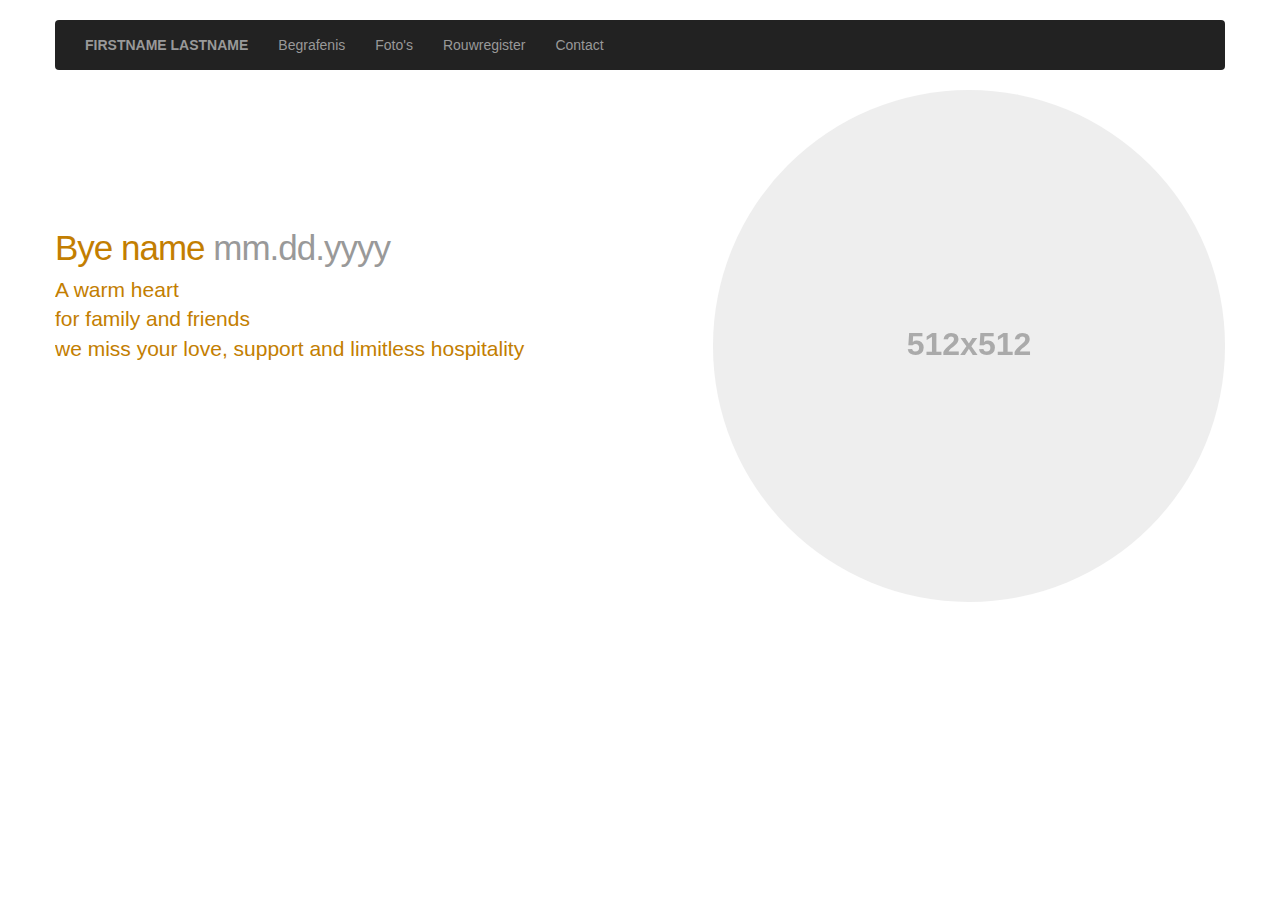
<file: index_NL.html>
<!DOCTYPE html>
<html lang="en">
  <head>
    <meta charset="utf-8">
    <meta name="viewport" content="width=device-width, initial-scale=1.0">
    <meta name="description" content="">
    <meta name="author" content="">

    <title>In memoriam FIRSTNAME LASTNAME</title>

    <!-- Bootstrap core CSS -->
    <link href="./assets/css/bootstrap.min.css" rel="stylesheet">
    <link href="./assets/css/bootstrap-glyphicons.css" rel="stylesheet">
    
    <!-- Remember template CSS -->
    <link href="./assets/css/remember.css" rel="stylesheet">
  </head>

  <!-- NAVBAR
  ================================================== -->
  <body>
  <div class="navbar-wrapper">
    <div class="container">

      <div class="navbar navbar-inverse navbar-static-top">
        <div class="container">
          <button type="button" class="navbar-toggle" data-toggle="collapse" data-target=".nav-collapse">
            <span class="icon-bar"></span>
            <span class="icon-bar"></span>
            <span class="icon-bar"></span>
          </button>
          <div class="nav-collapse collapse">
            <ul class="nav navbar-nav">
              <li><a href="index.html"><B>FIRSTNAME LASTNAME</B></a></li>
              <li><a href="funeral.html">Begrafenis</a></li>
              <li><a href="photos.html">Foto's</a></li>
              <li><a href="condolences.html">Rouwregister</a></li>
              <li><a href="contact.html">Contact</a></li>
            </ul>
          </div>
        </div>
      </div>

    </div>
  </div>

    <!-- CENTRAL CONTAINER
    ================================================== -->
    <!-- Wrap the rest of the page in another container to center all the content. -->

    <div class="container remember">

      <!-- START THE CENTRAL SECTION -->

      <div class="lovedone">

        <img class="lovedone-image img-circle pull-right img-responsive" data-src="holder.js/512x512" alt="placeholder for the picture of your loved one.">

        <!-- Replace the placeholder image by removing the line above, and enabling the line below after uploading your own image. The ideal size is 512x512

        <img class="lovedone-image img-circle pull-right img-responsive" src="./images/lovedone.png"> -->

        <h2 class="lovedone-heading">Bye name <span class="text-muted">mm.dd.yyyy</span></h2>
        <p class="lead">
            A warm heart<BR />
            for family and friends<BR />
            we miss your love, support and limitless hospitality
        </p>
      </div>  
    </div>

    <!-- Bootstrap core JavaScript
    ================================================== -->
    <!-- Placed at the end of the document so the pages load faster -->
    <script src="./assets/js/jquery.js"></script>
    <script src="./assets/js/bootstrap.js"></script>
    <script src="./assets/js/holder.js"></script>

  </body>
</html>
</file>
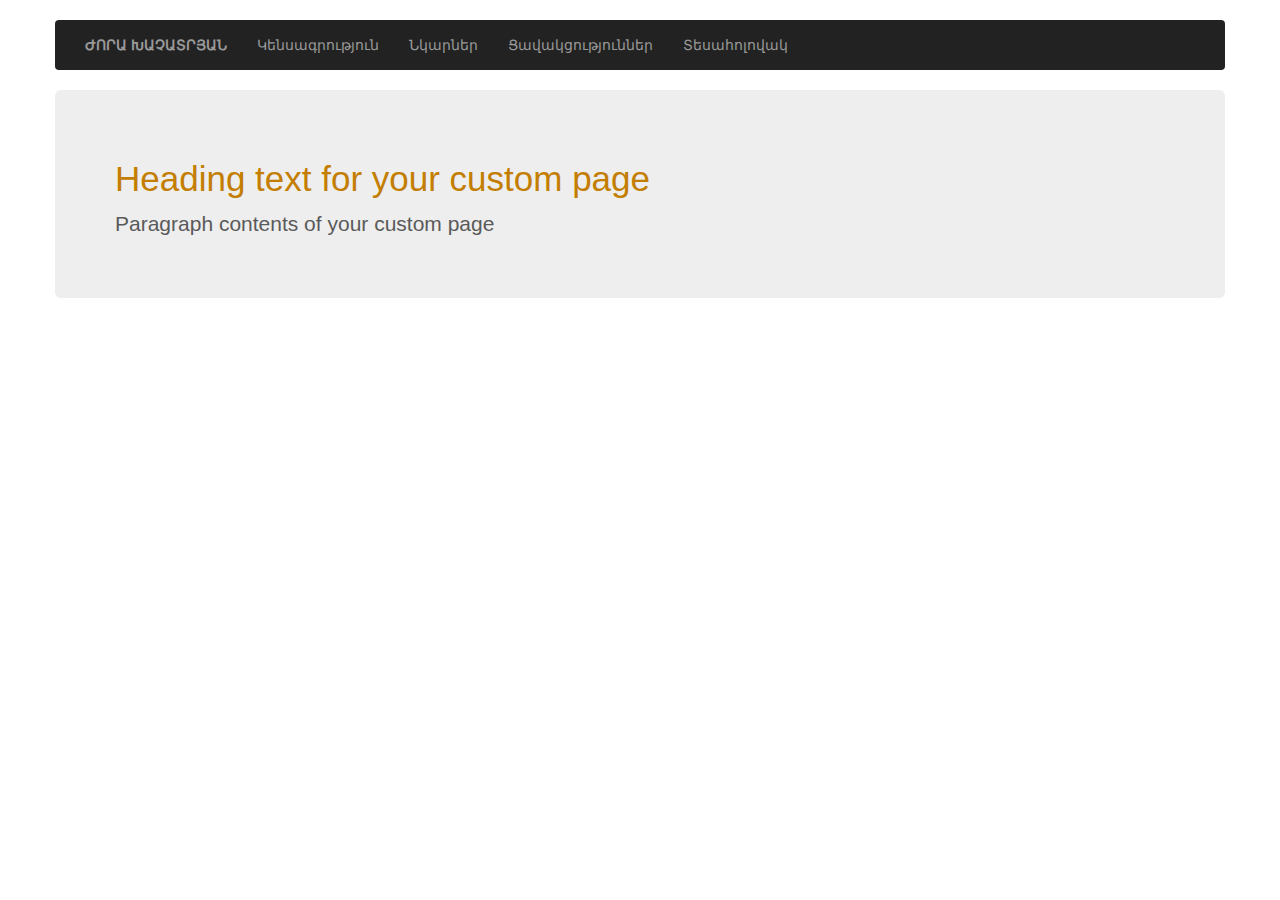
<file: static-page.html>
<!DOCTYPE html>
<html lang="en">
  <head>
    <meta charset="utf-8">
    <meta name="viewport" content="width=device-width, initial-scale=1.0">
    <meta name="description" content="">
    <meta name="author" content="">

    <title>ԺՈՐԱ ԽԱՉԱՏՐՅԱՆ</title>

    <!-- Bootstrap core CSS -->
    <link href="./assets/css/bootstrap.css" rel="stylesheet">
    <link href="./assets/css/bootstrap-glyphicons.css" rel="stylesheet">

    <!-- Remember template CSS -->
    <link href="./assets/css/remember.css" rel="stylesheet">
  </head>
  <!-- NAVBAR
  ================================================== -->
  <body>
  <div class="navbar-wrapper">
    <div class="container">

      <div class="navbar navbar-inverse navbar-static-top">
        <div class="container">
          <button type="button" class="navbar-toggle" data-toggle="collapse" data-target=".nav-collapse">
            <span class="icon-bar"></span>
            <span class="icon-bar"></span>
            <span class="icon-bar"></span>
          </button>
          <div class="nav-collapse collapse">
            <ul class="nav navbar-nav">
              <li><a href="index.html"><B>ԺՈՐԱ ԽԱՉԱՏՐՅԱՆ</B></a></li>
              <li><a href="funeral.html">Կենսագրություն</a></li>
              <li><a href="photos.html">Նկարներ</a></li>
              <li><a href="condolences.html">Ցավակցություններ </a></li>
              <li><a href="contact.html">Տեսահոլովակ</a></li>
            </ul>
          </div>
        </div>
      </div>

    </div>
  </div>

   
    <!-- Marketing messaging and featurettes
    ================================================== -->
    <!-- Wrap the rest of the page in another container to center all the content. -->

    <div class="container remember">

      <div class="jumbotron">
         <h2>Heading text for your custom page</h2>
          <p>Paragraph contents of your custom page</p>
      </div>

    <!-- Bootstrap core JavaScript
    ================================================== -->
    <!-- Placed at the end of the document so the pages load faster -->
    <script src="./assets/js/jquery.js"></script>
    <script src="./assets/js/bootstrap.js"></script>
    <script src="./assets/js/holder.js"></script>

  </body>
</html>
</file>
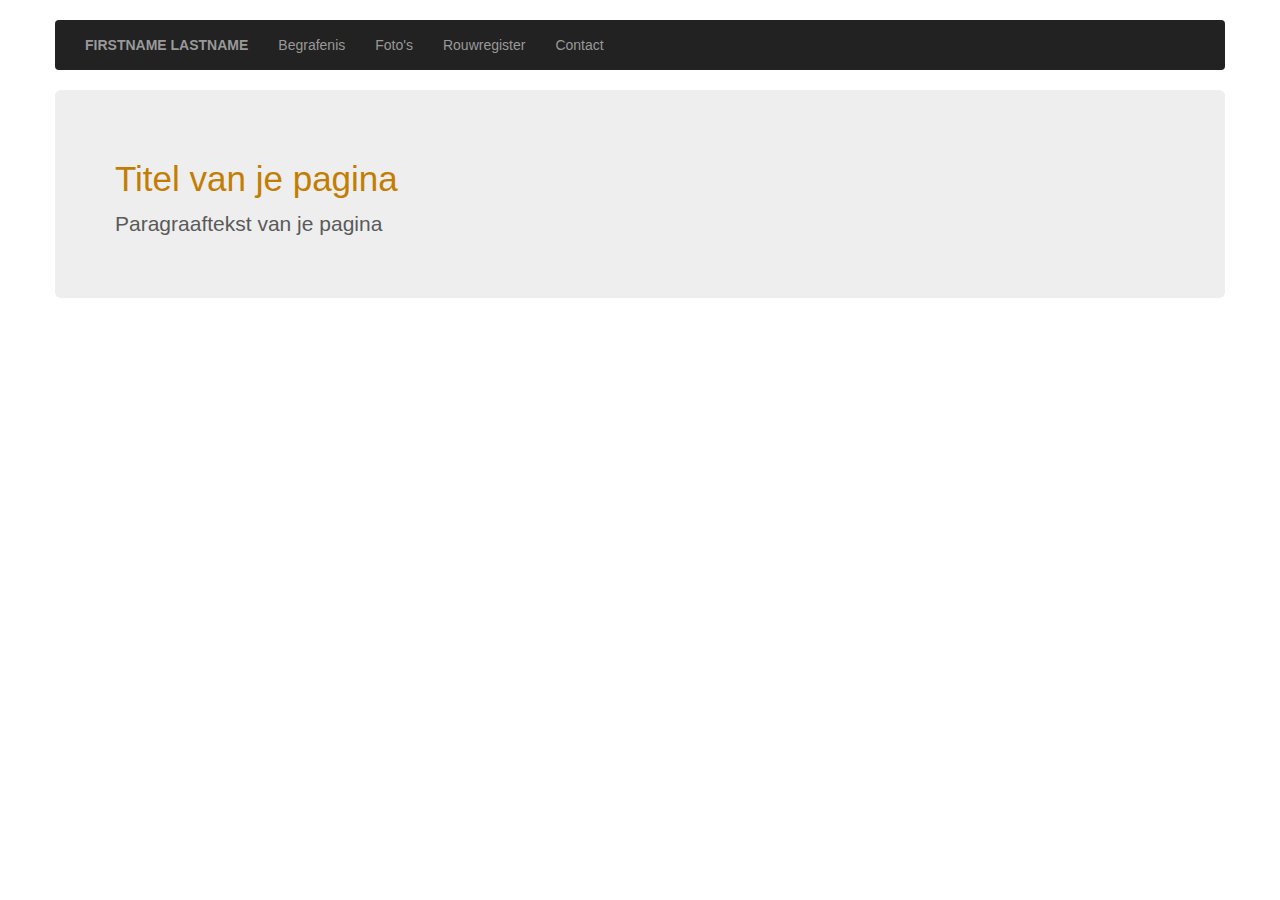
<file: static-page_NL.html>
<!DOCTYPE html>
<html lang="en">
  <head>
    <meta charset="utf-8">
    <meta name="viewport" content="width=device-width, initial-scale=1.0">
    <meta name="description" content="">
    <meta name="author" content="">

    <title>In memoriam FIRSTNAME LASTNAME</title>

    <!-- Bootstrap core CSS -->
    <link href="./assets/css/bootstrap.css" rel="stylesheet">
    <link href="./assets/css/bootstrap-glyphicons.css" rel="stylesheet">

    <!-- Remember template CSS -->
    <link href="./assets/css/remember.css" rel="stylesheet">
  </head>
  <!-- NAVBAR
  ================================================== -->
  <body>
  <div class="navbar-wrapper">
    <div class="container">

      <div class="navbar navbar-inverse navbar-static-top">
        <div class="container">
          <button type="button" class="navbar-toggle" data-toggle="collapse" data-target=".nav-collapse">
            <span class="icon-bar"></span>
            <span class="icon-bar"></span>
            <span class="icon-bar"></span>
          </button>
          <div class="nav-collapse collapse">
            <ul class="nav navbar-nav">
              <li><a href="index.html"><B>FIRSTNAME LASTNAME</B></a></li>
              <li><a href="funeral.html">Begrafenis</a></li>
              <li><a href="photos.html">Foto's</a></li>
              <li><a href="condolences.html">Rouwregister</a></li>
              <li><a href="contact.html">Contact</a></li>
            </ul>
          </div>
        </div>
      </div>

    </div>
  </div>

   
    <!-- Marketing messaging and featurettes
    ================================================== -->
    <!-- Wrap the rest of the page in another container to center all the content. -->

    <div class="container remember">

      <div class="jumbotron">
         <h2>Titel van je pagina</h2>
          <p>Paragraaftekst van je pagina</p>
      </div>

    <!-- Bootstrap core JavaScript
    ================================================== -->
    <!-- Placed at the end of the document so the pages load faster -->
    <script src="./assets/js/jquery.js"></script>
    <script src="./assets/js/bootstrap.js"></script>
    <script src="./assets/js/holder.js"></script>

  </body>
</html>
</file>
<file: assets/css/remember.css>
body {
  padding-bottom: 40px;
  color: #5a5a5a;
}



.col-12 {
  margin-bottom: 30px;
}

.col-margin {
  margin-bottom: 30px;
}


.navbar-wrapper {
  position: relative;
  z-index: 10;
}


.remember {
  padding-left: 15px;
  padding-right: 15px;
}


.remember .col-lg-4 {
  text-align: center;
  margin-bottom: 20px;
}
.remember h2 {
  font-weight: normal;
  font-size: 35px;
}
.remember .col-lg-4 p {
  margin-left: 10px;
  margin-right: 10px;
}
h2{
  font-size: 14px;
  color: #c37e01;
}
.vidiohusher{
    margin-left: -16px;
}



/* Loved One
------------------------- */

.lovedone {
  padding-top: 120px; /* Vertically center images part 1: add padding above and below text. */
  overflow: hidden; /* Vertically center images part 2: clear their floats. */
}
.lovedone-image {
  margin-top: -120px; /* Vertically center images part 3: negative margin up the image the same amount of the padding to center it. */
}

/* Give some space on the sides of the floated elements so text doesn't run right into it. */
.lovedone-image.pull-left {
  margin-right: 40px;
}
.lovedone-image.pull-right {
  margin-left: 40px;
}

/* Thin out the headings */
.lovedone-heading {
  font-size: 50px;
  font-weight: 300;
  line-height: 1;
  letter-spacing: -1px;
}
.container-img{
  padding-inline: 10.5px;
  
}
.container-img img{
  width: 300px;
  height: 450px;
  background-size: 100% 100%;
  padding: 3px;
}
.info-Abo{
  font-size: 10px;
}
.info-Abo img{
  width: 250px;
  height: 150px;
}
p.lead {
  color: #c37e01;
}
/* RESPONSIVE CSS
-------------------------------------------------- */

@media (min-width: 768px) {

  /* Remve the edge padding needed for mobile */
  .remember {
    padding-left: 0;
    padding-right: 0;
  }

  /* Navbar positioning foo */
  .navbar-wrapper {
    margin-top: 20px;
  }
  /* The navbar becomes detached from the top, so we round the corners */
  .navbar-wrapper .navbar {
    border-radius: 4px;
  }

  /* Bump up size of carousel content */
  .carousel-caption p {
    margin-bottom: 20px;
    font-size: 21px;
    line-height: 1.4;
  }
  
}
@media (max-width: 430px){
  .jumbotron {
    padding: 15px;
  }
  .container-img img{
    width: 120px;
    height: 200px;
    background-size: 100% 100%;
    padding: 3px;
    margin-left: 25px;
  }
  p{
    font-size: 15px;
  }
  span.text-muted {
    font-size: 24px;
}
}

@media (max-width: 399px){
  .jumbotron {
    padding: 15px;
  }
  .container-img img{
    width: 120px;
    height: 200px;
    background-size: 100% 100%;
    padding: 3px;
    margin-left: 25px;
  }
  p{
    font-size: 15px;
  }
  span.text-muted {
    font-size: 24px;
}

}

@media (min-width: 360px){
.vidiohusher{
    margin-left: -16px;
}

}
</file>
